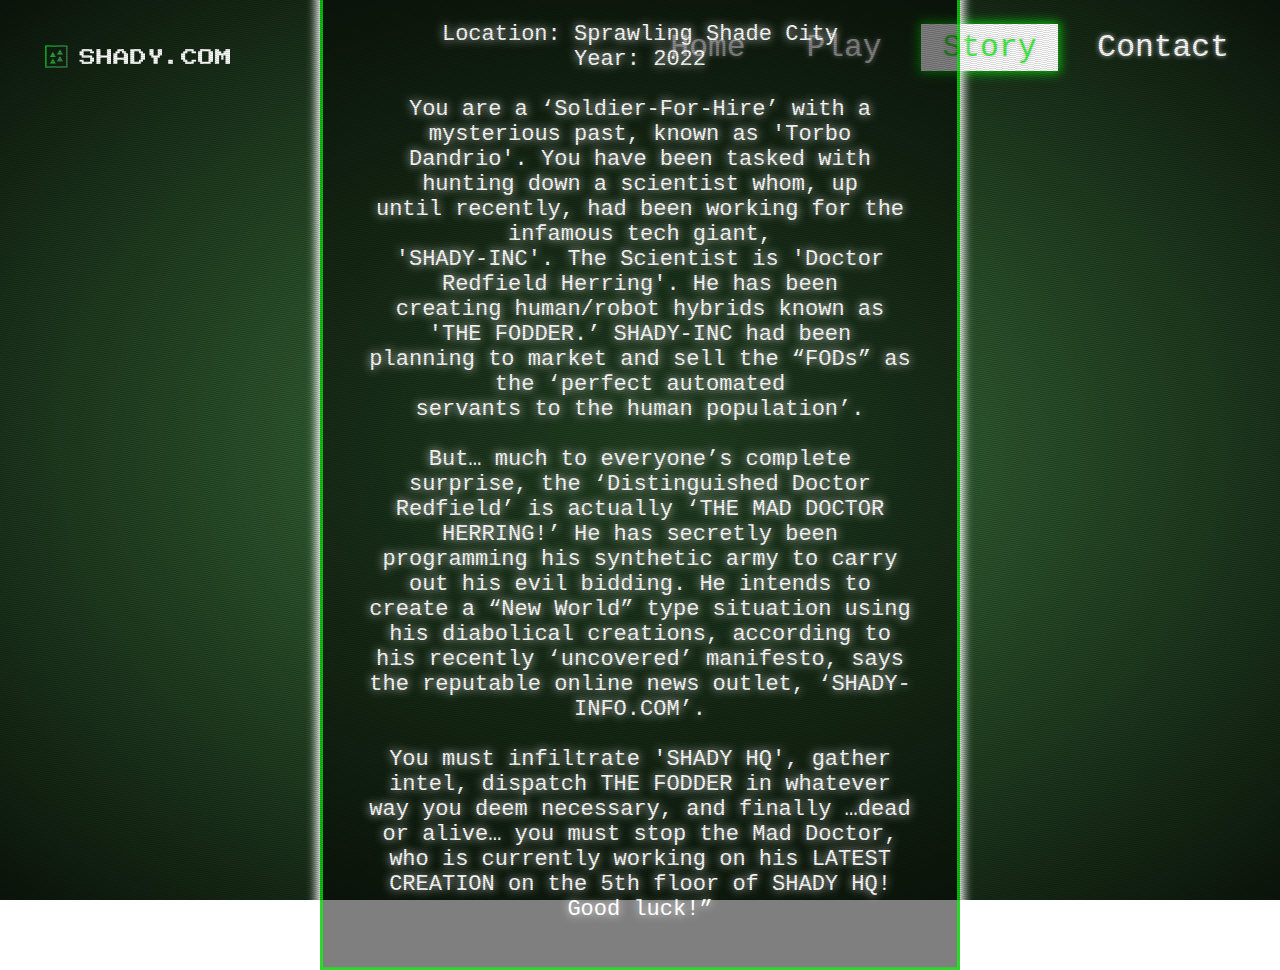
<file: about.html>
<!-- WEB TECH COURSEWORK - KENNETH BROWN - 40090523 -->

<!-- This HTML is adapted from https://www.w3schools.com/ -->
<!-- This HTML is adapted from https://css-tricks.com/old-timey-terminal-styling/ -->
<!-- This HTML is adapted from https://www.youtube.com/watch?v=PgAZ8KzfhO8 -->

<!DOCTYPE html>
<html>
<head>
    <title>ALL ABOUT THE SHADE</title>
    <link href="styles.css" type="text/css" rel="stylesheet">
</head>
  <body>
      <header>
        <div class="topbar">
          <div class="logo">
            <img src="logo5.png">
          <ul>
            <li><a href="index.html">Home</a></li>
            <li><a href="shadygame.html">Play</a></li>
            <li class="current"><a href="about.html">Story</a></li>
            <li><a href="contact.html">Contact</a></li>
          </ul>
          </div>
        </div>
      </header>
      <section>
        <div class="about">
          <h1>Location: Sprawling Shade City<br>	
            Year: 2022<br><br>
            You are a ‘Soldier-For-Hire’ with a mysterious past, known as 'Torbo<br> Dandrio'. You have been tasked with hunting down a scientist whom, up<br> until recently, had been working for the infamous tech giant,<br> 'SHADY-INC'. The Scientist is 'Doctor Redfield Herring'. He has been<br> creating human/robot hybrids known as 'THE FODDER.’ SHADY-INC had been<br> planning to market and sell the “FODs” as the ‘perfect automated<br> servants to the human population’.<br>
            <br>
            But… much to everyone’s complete surprise, the ‘Distinguished Doctor<br> Redfield’ is actually ‘THE MAD DOCTOR HERRING!’ He has secretly been<br> programming his synthetic army to carry out his evil bidding. He intends to create a “New World” type situation using his diabolical creations, according to his recently ‘uncovered’ manifesto, says the reputable online news outlet, ‘SHADY-INFO.COM’.<br>
            <br>
            You must infiltrate 'SHADY HQ', gather intel, dispatch THE FODDER in whatever way you deem necessary, and finally …dead or alive… you must stop the Mad Doctor, who is currently working on his LATEST CREATION on the 5th floor of SHADY HQ! Good luck!”
            </h1>
        </div>
      </section>
  </body>
</html>
</file>
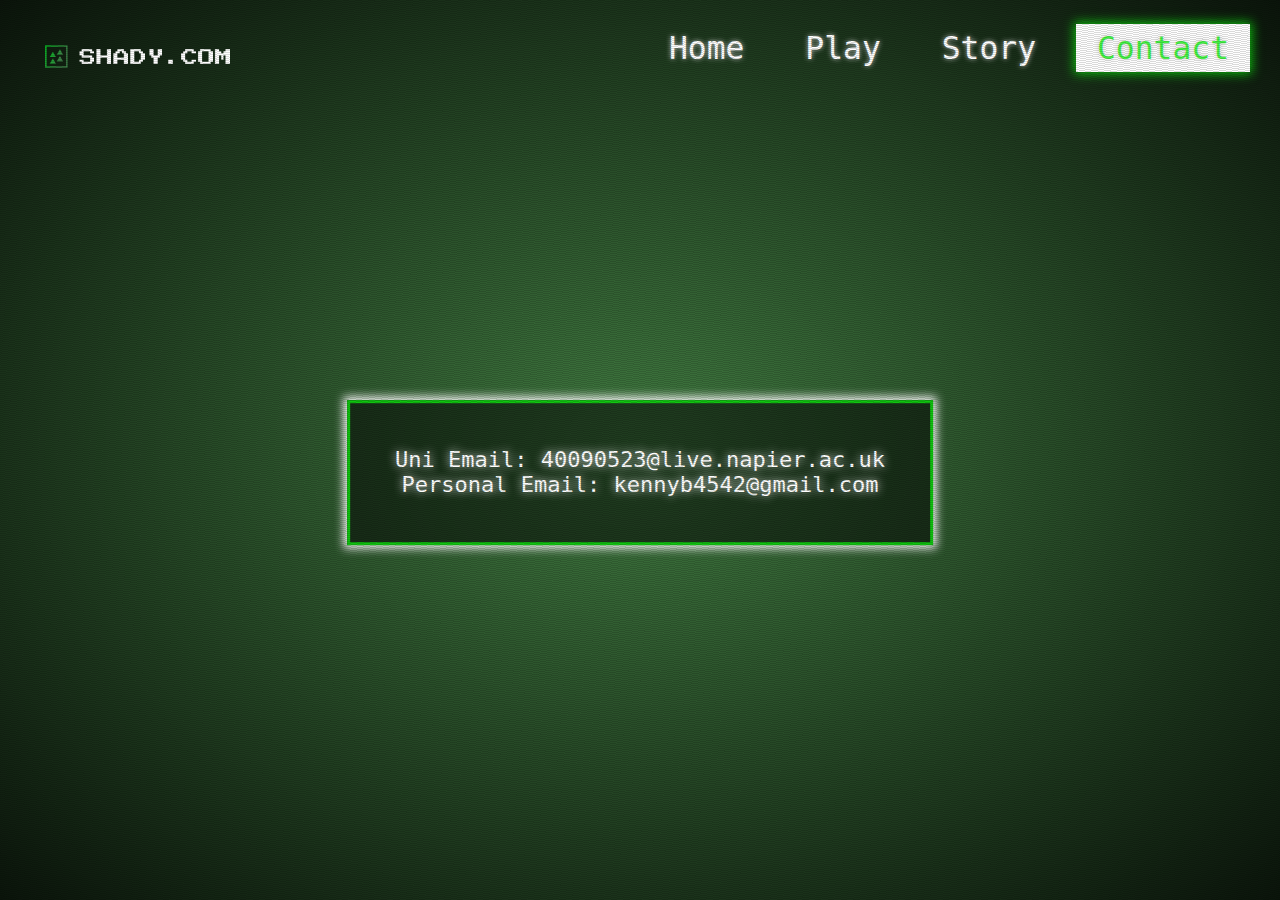
<file: contact.html>
<!-- WEB TECH COURSEWORK - KENNETH BROWN - 40090523 -->

<!-- This HTML is adapted from https://www.w3schools.com/ -->
<!-- This HTML is adapted from https://css-tricks.com/old-timey-terminal-styling/ -->
<!-- This HTML is adapted from https://www.youtube.com/watch?v=PgAZ8KzfhO8 -->

<!DOCTYPE html>
<html>
<head>
    <title>SHADY CONTACTS</title>
    <link href="styles.css" type="text/css" rel="stylesheet">
</head>
  <body>
      <header>
        <div class="topbar">
          <div class="logo">
            <img src="logo5.png">
          <ul>
            <li><a href="index.html">Home</a></li>
            <li><a href="shadygame.html">Play</a></li>
            <li><a href="about.html">Story</a></li>
            <li class="current"><a href="contact.html">Contact</a></li>
          </ul>
          </div>
        </div>
      </header>
      <section>
        <div class="about">
          <h1>Uni Email: 40090523@live.napier.ac.uk<br>
              Personal Email: kennyb4542@gmail.com<br>            
            </h1>
        </div>
      </section>
  </body>
</html>
</file>
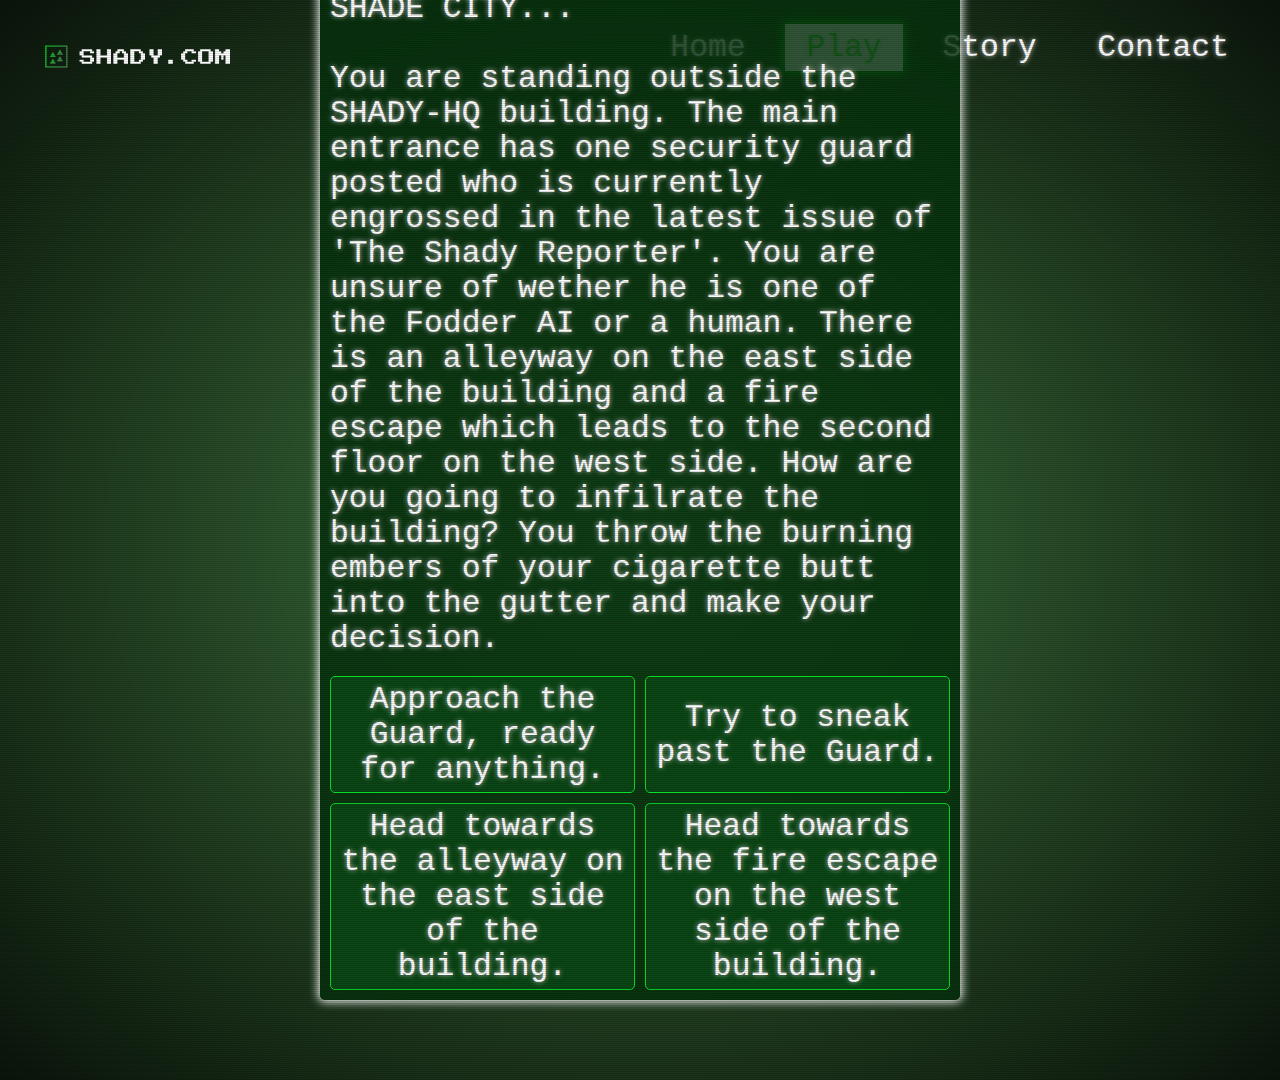
<file: shadygame.html>
<!-- WEB TECH COURSEWORK - KENNETH BROWN - 40090523 -->

<!-- This HTML is adapted from https://www.w3schools.com/ -->
<!-- This HTML is adapted from https://css-tricks.com/old-timey-terminal-styling/ -->
<!-- This HTML is adapted from https://www.youtube.com/watch?v=PgAZ8KzfhO8 -->
<!-- This HTML is adapted from https://www.youtube.com/watch?v=R1S_NhKkvGA -->

<!DOCTYPE html>
<html>
<head>
    <link href="GameStyles.css" rel="stylesheet">
    <script defer src="game.js"></script>
    <title>SHADY: THE GAME</title>
</head>
    <body>
        <header>
            <div class="topbar">
              <div class="logo">
                <img src="logo5.png">
              </div>
              <ul>
                <li><a href="index.html">Home</a></li>
                <li class="current"><a href="shadygame.html">Play</a></li>
                <li><a href="about.html">Story</a></li>
                <li><a href="contact.html">Contact</a></li>
              </ul>
            </div>
            <section class="game">          
                <div class="gameContainer">
                    <div id ="text">Game Text</div>
                    <div id ="options" class="btn-grid">
                        <button class="btn">Option Buttons</button>
                    </div>
                </div>
            </section>
          </header>
    </body>
</html>
</file>
<file: styles.css>
/* WEB TECH COURSEWORK - KENNETH BROWN - 40090523 */

/* This CSS is adapted from https://www.w3schools.com/ */
/* This CSS is adapted from https://www.youtube.com/watch?v=PgAZ8KzfhO8 */
/* This CSS is adapted from https://css-tricks.com/old-timey-terminal-styling/ */


* {
    margin: 0;
    padding: 0;
    font: 1.4rem Inconsolata, monospace;
    text-shadow: 0 0 5px #C8C8C8;
}

header {
    height: 100vh;
    background-size: cover;
    background-position: center;
    background-image: radial-gradient(rgba(0, 78, 0, 0.75), black 120%);
}

ul {
    float: right;
    list-style-type: none;
    margin-top: 30px;
    margin-right: 30px;
}

ul li {
    display: inline-block;
}

ul li a {
    text-decoration: none;
    color: #fff;
    padding: 5px 20px;
    border: 1px solid transparent;
    transition: 0.6s ease;
}

ul li a:hover {
    background-color: #fff;
    color:rgba(14, 247, 14, 0.75);
    box-shadow: 0 0 10px 2px;
}

.current a {
    background-color: #fff;
    color:rgba(14, 247, 14, 0.75);
    box-shadow: 0 0 10px 2px;
  }

.logo img{
    float: left;
    width: 275px;
    height: auto;
}

.topbar {
    max-width: 1500px;
    margin: auto;
}

.title img {
    position: absolute;
    top: 10%;
    right: 25%;
    width: 1000px;
    height: auto;
}

.full-width {
    position: absolute;
    top: 58%;
    left: 50%;
    transform: translate(-50%, -50%);
}

.full-width h1 {
    position: relative;
    padding: 2rem;
    margin: 0 -9999rem;
    color: #fff;
    font-size: 50px;
    text-align: center;
    background: #666;
    background: rgba(0, 0, 0,.5);
    border: 3px solid rgba(14, 247, 14, 0.75);
    text-align: center;
    text-shadow: 0 0 10px #fff;
    box-shadow: 0px 0px 9px 4px #ffffff;
    animation: glow 4s ease-in-out infinite alternate;
}

.button {
    position: absolute;
    top: 80%;
    left: 50%;
    transform: translate(-50%, -50%);
}

.btn {
    border: 1px solid transparent;
    padding: 10px 30px;
    color: #fff;
    background: #666;
    background: rgba(0, 0, 0,.5);
    font-size: 40px;
    text-decoration: none;
    transition: 0.6s ease;
    margin: 30px;
    box-shadow: 0px 0px 9px 4px #ffffff;
    animation: glow 4s linear infinite alternate;
  }
  
  @keyframes glow{
    to {
      box-shadow: 0px 0px 15px 10px #ffffff;
    }
  }

.btn:hover {
    background-color: #fff;
    color:rgba(14, 247, 14, 0.75);
    box-shadow: 0 0 10px 2px;
}

body::after {
    content: "";
    position: absolute;
    top: 0;
    left: 0;
    width: 100vw;
    height: 100vh;
    background: repeating-linear-gradient(9deg, rgba(0, 0, 0, 0.15), rgba(0, 0, 0, 0.15) 1px, transparent 1px, transparent 2px);
    pointer-events: none;
  }

  .about {
    position: absolute;
    top: 52.5%;
    left: 50%;
    transform: translate(-50%, -50%);
}

  .about h1 {
    position: relative;
    padding: 2rem;
    color: #fff;
    font-size: 22px;
    text-align: center;
    background: #666;
    background: rgba(0, 0, 0,.5);
    border: 3px solid rgba(14, 247, 14, 0.75);
    text-align: center;
    text-shadow: 0 0 10px #fff;
    box-shadow: 0px 0px 9px 4px #ffffff;
    animation: glow 4s ease-in-out infinite alternate;
}
</file>
<file: GameStyles.css>
/* WEB TECH COURSEWORK - KENNETH BROWN - 40090523 */

/* This CSS is adapted from https://www.w3schools.com/ */
/* This CSS is adapted from https://www.youtube.com/watch?v=R1S_NhKkvGA */
/* This CSS is adapted from https://www.youtube.com/watch?v=PgAZ8KzfhO8 */
/* This CSS is adapted from https://css-tricks.com/old-timey-terminal-styling/ */

* {
    margin: 0;
    padding: 0;
    font: 1.4rem Inconsolata, monospace;
    text-shadow: 0 0 5px #C8C8C8;
    box-sizing: border-box;
}

.game {
    padding: 0;
    margin: 0;
    display: flex;
    justify-content: center;
    align-items: center;
    width: 100vw;
    height: 100vh;
}

body::after {
    content: "";
    position: absolute;
    top: 0;
    left: 0;
    width: 100vw;
    height: 120vh;
    background: repeating-linear-gradient(0deg, rgba(0, 0, 0, 0.15), rgba(0, 0, 0, 0.15) 1px, transparent 1px, transparent 2px);
    pointer-events: none;
}
  
.gameContainer {
    position: relative;
    top: -10%;
    max-width: 50%;
    background-color: rgba(5, 49, 12, 0.822);
    animation-name: box-glow;
    animation-duration: 5s;
    animation-iteration-count: infinite;
    padding: 10px;
    border-radius: 5px;
    box-shadow: 0 0 10px 2px;
    color: white;
}
  @keyframes box-glow {
    0%   {box-shadow: 0 0 10px 2px;}
    50%  {box-shadow: 0 0 7px 1px;}
    100%   {box-shadow: 0 0 10px 2px;}
}
  
.btn-grid {
    display: grid;
    grid-template-columns: repeat(2, auto);
    gap: 10px;
    margin-top: 20px;
}
  
.btn {
    background-color: hsl(130, 73%, 16%);
    border: 1px solid hsl(128, 91%, 46%);
    border-radius: 5px;
    padding: 5px 10px;
    color: white;
    outline: none;
}
  
.btn:hover {
    box-shadow: 0 0 10px 2px;
}

ul {
  float: right;
  list-style-type: none;
  margin-top: 30px;
  margin-right: 30px;
}

ul li {
  display: inline-block;
}

ul li a {
  text-decoration: none;
  color: #fff;
  padding: 5px 20px;
  border: 1px solid transparent;
  transition: 0.6s ease;
}

ul li a:hover {
  background-color: #fff;
  color:rgba(14, 247, 14, 0.75);
  box-shadow: 0 0 10px 2px;
}

.current a {
  background-color: #fff;
  color:rgba(14, 247, 14, 0.75);
  box-shadow: 0 0 10px 2px;
}

.logo img{
  float: left;
  width: 275px;
  height: auto;
}

.topbar {
  max-width: 1500px;
  margin: auto;
}

header {
  height: 120vh;
  background-size: auto;
  background-position: center;
  background-image: radial-gradient(rgba(0, 78, 0, 0.75), black 120%);
}
</file>
